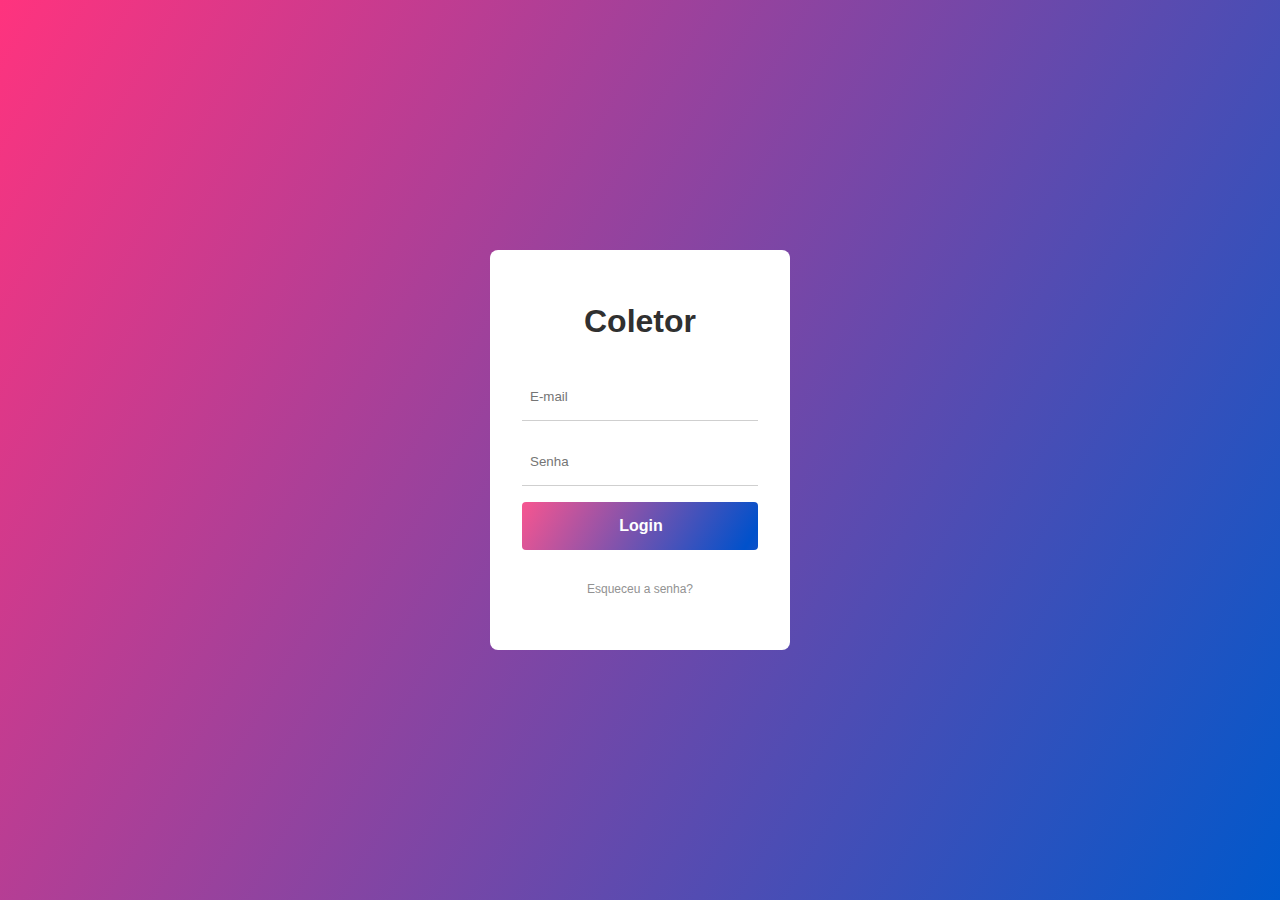
<file: index.html>
<!DOCTYPE html>
<html lang="en">
<head>
  <meta charset="UTF-8">
  <meta name="viewport" content="width=device-width, initial-scale=1.0">
  <link rel="stylesheet" href="style.css">
  <script defer src="./script.js"></script>
  <title>Coletor</title>
</head>
<body>
  <main class="login">
    <div class="login__container">
      <h1 class="login__title">Coletor</h1>
      <form class="login__form">
        <input class="login__input" type="email" placeholder="E-mail" />
        <span class="login__input-border"></span>
        <input class="login__input" type="password" placeholder="Senha"/>
        <span class="login__input-border"></span>
        <button onclick="paginainicial()" class="login__submit">Login</button>
        <a class="login__reset" href="#">Esqueceu a senha?</a>
      </form>
    </div>
    <script type="text/javascript" src ="./script.js"></script>
  </main>
</body>
</file>
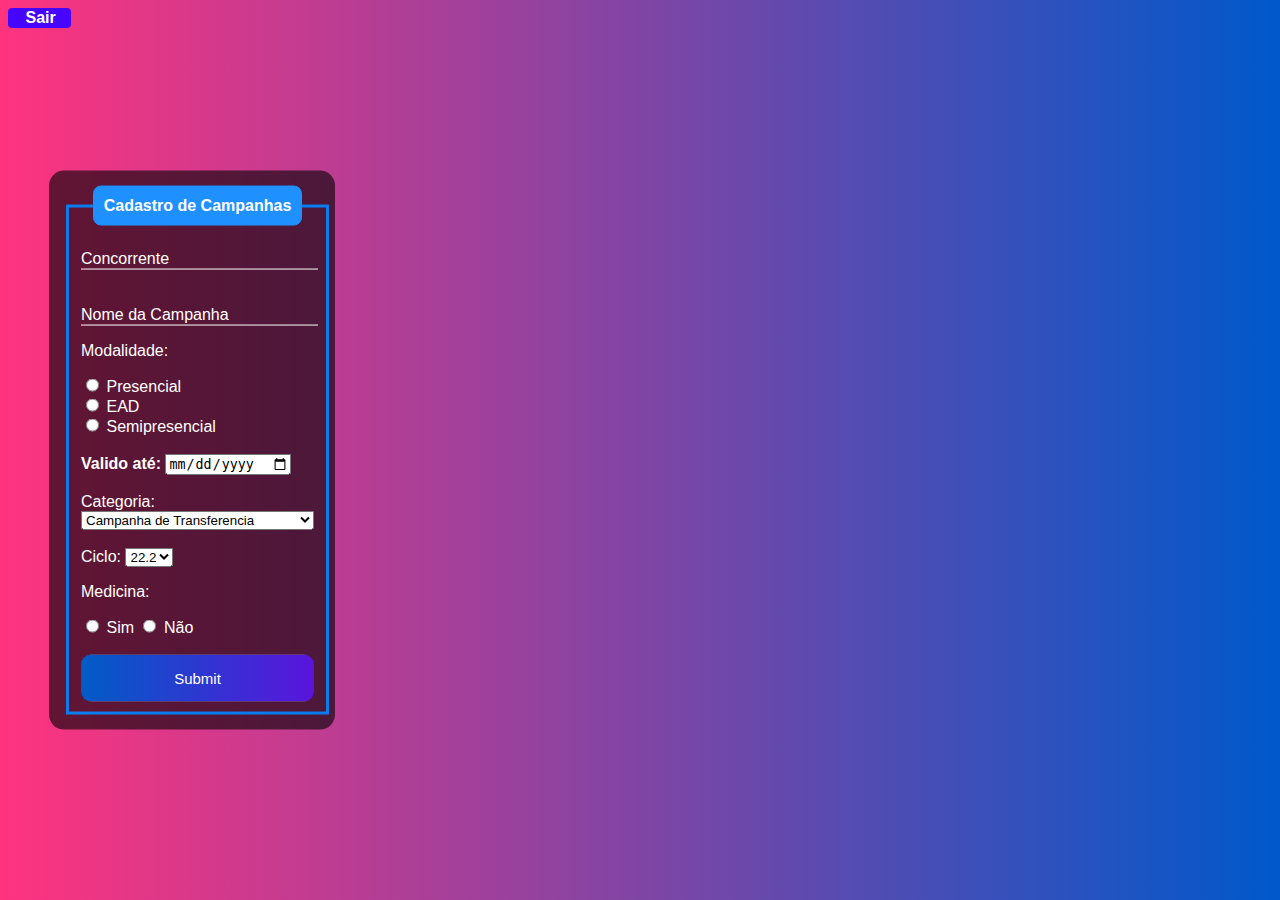
<file: frm_Principal.html>
<!DOCTYPE html>
<html lang="en">
<head>
    <meta charset="UTF-8">
    <meta http-equiv="X-UA-Compatible" content="IE=edge">
    <meta name="viewport" content="width=device-width, initial-scale=1.0">
    <link rel="stylesheet" href="frm_Principal.css">
    <script defer src="./frm_Principal.js"></script>
    <title>Campanhas</title>
    <style>    
    </style>
</head>
<body>
  <button onclick="login()" class="sair">Sair</button>
    <div class="box">
        <form action="">
            <fieldset>
                <legend><b>Cadastro de Campanhas</b></legend>
                <br>
                <div class="inputBox">
                    <input type="text" name="concorrente" id="concorrente" class="inputUser" required>
                    <label for="concorrente" class="labelInput">Concorrente</label>
                </div>
                <br><br>
                <div class="inputBox">
                    <input type="text" name="nome" id="nome" class="inputUser" required>
                    <label for="nome" class="labelInput">Nome da Campanha</label>
                </div>
                <p>Modalidade:</p>
                <input type="radio" id="presencial" name="modalidade" value="PRESENCIAL" required>
                <label for="presencial">Presencial</label>
                <br>
                <input type="radio" id="ead" name="modalidade" value="EAD" required>
                <label for="ead">EAD</label>
                <br>
                <input type="radio" id="semipresencial" name="modalidade" value="SEMIPRESENCIAL" required>
                <label for="semipresencial">Semipresencial</label>
                <br><br>
                <label for="data"><b>Valido até:</b></label>
                <input type="date" name="data" id="data" required>
                <br><br>
                <div class="inputBox">
                  <label for="categoria">Categoria:</label>
                  <select name="categoria" id="categoria">
                    <option value="Campanha de Transferencia">Campanha de Transferencia</option>
                    <option value="Campanha de Desconto">Campanha de Desconto</option>
                    <option value="Campanha de Isensão de Matricula">Campanha de Isensão de Matricula</option>
                    <option value="Campanha de Isensão de Mensalidade">Campanha de Isensão de Matricula</option>
                  </select>
                </div>
                <br>
                <div class="inputBox">
                  <label for="ciclo">Ciclo:</label>
                  <select name="ciclo" id="ciclo">
                    <option value="22.2">22.2</option>
                    <option value="23.1">23.1</option>
                    <option value="23.2">23.2</option>
                    <option value="24.1">24.1</option>
                  </select>
                </div>
                <p>Medicina:</p>
                <input type="radio" id="med_sim" name="med_sim" value="SIM" required>
                <label for="med_sim">Sim</label>
                <input type="radio" id="med_nao" name="med_nao" value="Não" required>
                <label for="med_nao">Não</label>
                <br>
                <br>
                <input type="submit" name="submit" id="submit">
            </fieldset>
        </form>
    </div>
</body>
</html>
</file>
<file: style.css>
:root {
  --input-linear: linear-gradient(120deg, #ff337e, #0058cb);
  --input-error: red;
  --button-linear: linear-gradient(120deg, #F75590, #0051cb, #F75590);
  --button-disabled: #acacac;
  --button-success: rgb(18, 151, 107);
  --white: #fff;
  --black: #303030;
  --gray: #929292;
  --light-gray: #cfcfcf;
  --border-height: 1px;
}

body {
  padding: 0;
  margin: 0;
  font-family: sans-serif;
}

.login {
  height: 100vh;
  background: var(--input-linear);
  display: flex;
  justify-content: center;
  align-items: center;
}

.login__container {
  min-height: 400px;
  width: 300px;
  background-color: var(--white);
  box-sizing: border-box;
  padding: 32px;
  border-radius: 8px;
  display: flex;
  flex-direction: column;
  align-items: center;
}

.login__title {
  margin-bottom: 32px;
  color: var(--black);
}

.login__form {
  width: 100%;
  display: flex;
  flex-direction: column;
  justify-content: center;
  align-items: center;
}

.login__input {
  height: 48px;
  width: 100%;
  box-sizing: border-box;
  padding-left: 8px;
  border: unset;
  outline: none;
  position: relative;
}

.login__input-border {
  height: var(--border-height);
  width: 100%;
  margin-bottom: 16px;
  background: var(--light-gray);
  transition: .3s ease-in-out;

}

.login__input-border::after {
  content: '';
  display: block;
  height: var(--border-height);
  width: 0;
  margin-bottom: 16px;
  background: var(--input-linear);
  transition: .3s ease-in-out;
}

.login__input:focus + .login__input-border::after {
  width: 100%;
}

.login__input-border.error {
  background: var(--input-error);
}

.login__input-border.error::after {
  background: var(--input-error);
}

.login__submit {
  height: 48px;
  width: 100%;
  padding-left: 8px;
  outline: none;
  position: relative;
  background: var(--button-linear);
  background-size: 200%;
  margin-bottom: 32px;
  color: var(--white);
  font-size: 16px;
  font-weight: bold;
  border: unset;
  border-radius: 4px;
  cursor: pointer;
  transition: 0.5s ease;
}

.login__submit:disabled {
  background: var(--button-disabled);
  cursor: not-allowed;
}

.login__submit:hover {
  background-position: right;
}

.login__submit.success {
  background: var(--button-success);
}

.login__submit.error {
  background: var(--input-error);
}

.login__reset {
  font-size: 12px;
  color: var(--gray);
  text-decoration: none;
}
</file>
<file: frm_Principal.css>
body{
    font-family: Arial, Helvetica, sans-serif;
    background-image: linear-gradient(to right, #ff337e, #0058cb);
}
.box{
    color: white;
    position: absolute;
    top: 50%;
    left: 15%;
    transform: translate(-50%,-50%);
    background-color: rgba(0, 0, 0, 0.6);
    padding: 15px;
    border-radius: 15px;
    width: 20%;
}
.sair {
    height: 20px;
    width: 5%;
    padding-left: 8px;
    background: rgb(70, 5, 252);
    background-size: 200%;
    margin-bottom: 32px;
    color: rgb(255, 255, 255);
    font-size: 16px;
    font-weight: bold;
    border: unset;
    border-radius: 4px;
    cursor: pointer;
    transition: 0.5s ease;
  }
fieldset{
    border: 3px solid rgb(11, 124, 238);
}
legend{
    border: 1px solid dodgerblue;
    padding: 10px;
    text-align: center;
    background-color: dodgerblue;
    border-radius: 8px;
}
.inputBox{
    position: relative;
}
.inputUser{
    background: none;
    border: none;
    border-bottom: 1px solid white;
    outline: none;
    color: white;
    font-size: 15px;
    width: 100%;
    letter-spacing: 2px;
}
.labelInput{
    position: absolute;
    top: 0px;
    left: 0px;
    pointer-events: none;
    transition: .5s;
}
.inputUser:focus ~ .labelInput,
.inputUser:valid ~ .labelInput{
    top: -20px;
    font-size: 12px;
    color: dodgerblue;
}
#data_nascimento{
    border: none;
    padding: 8px;
    border-radius: 10px;
    outline: none;
    font-size: 15px;
}
#submit{
    background-image: linear-gradient(to right,rgb(0, 92, 197), rgb(90, 20, 220));
    width: 100%;
    border: none;
    padding: 15px;
    color: white;
    font-size: 15px;
    cursor: pointer;
    border-radius: 10px;
}
#submit:hover{
    background-image: linear-gradient(to right,rgb(0, 80, 172), rgb(80, 19, 195));
}
</file>
